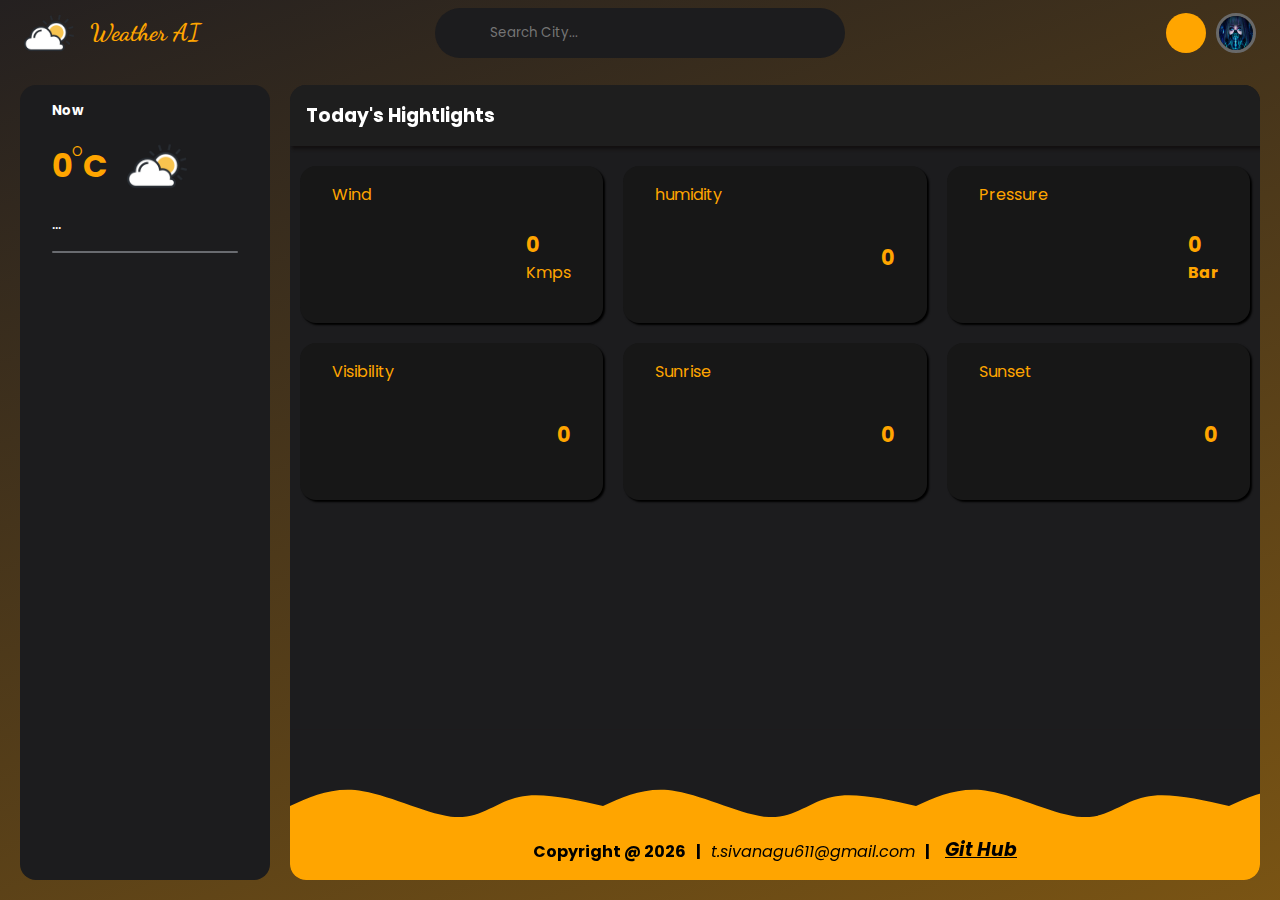
<file: index.html>
<!DOCTYPE html>
<html lang="en">

<head>
    <meta charset="UTF-8">
    <meta name="viewport" content="width=device-width, initial-scale=1.0">
    <title>Weather | App</title>
    <link rel="stylesheet" href="https://cdnjs.cloudflare.com/ajax/libs/font-awesome/6.4.0/css/all.min.css"
        integrity="sha512-iecdLmaskl7CVkqkXNQ/ZH/XLlvWZOJyj7Yy7tcenmpD1ypASozpmT/E0iPtmFIB46ZmdtAc9eNBvH0H/ZpiBw=="
        crossorigin="anonymous" referrerpolicy="no-referrer" />
    <link rel="stylesheet" href="./style.css">
    <link rel="shortcut icon" href="./images/favicon.png">
</head>

<body>
    <main>
        <div class="shade">
        </div>
        <header>
            <nav>
                <div class="left">
                    <div class="img-logo">
                        <img src="./images/weather.png" alt="">
                    </div>
                    <div class="title">
                        <h2>Weather AI</h2>
                    </div>
                </div>
                <div class="middle">
                    <div class="input-box">
                        <div class="search-logo" id="search">
                            <i class="fa-solid fa-magnifying-glass" style="color: inherit;"></i>
                        </div>
                        <div class="input">
                            <input list="places" type="text" placeholder="Search City..." id="place" autofocus>
                            <datalist id="places">
                            </datalist>

                        </div>
                    </div>
                </div>
                <div class="right">
                    <div class="time-box">
                        <h4 id="time"></h4>
                    </div>
                    <div class="user" style="" title="Siva">
                        <a href="https://github.com/Siva611" target="_blank"><img src="./images/1.jpg" alt=""></a>
                    </div>

                </div>
            </nav>
        </header>
        <div class=" app-body">
            <div class="aside">
                <h5>Now</h5>
                <div class="weather">
                    <div class="weather-info">
                        <h1 id="temperature">0</h1><sup>O</sup>
                        <h1>C</h1>
                    </div>
                    <div class="weather-img">
                        <img id="weather-img" src="./images/weather.png" alt="...">
                    </div>
                </div>
                <p id="description">...</p>
                <div class="line"></div>
                <div class="location">
                    <i class="fa-solid fa-location-dot"></i>
                    <h3 id="loc-name"></h3>
                    <h3 id="country"></h3>
                </div>
                <div class="location">
                    <i class="fa-regular fa-clock" style="color: #ffffff;"></i>
                    <h3 id="loc-time"></h3>
                </div>
                <div class="location">
                    <i class="fa-solid fa-calendar-days"></i>
                    <h3 id="loc-date"></h3>
                </div>
            </div>
            <div class="content-wraper">
                <h3>Today's Hightlights</h3>
                <div class="content">
                    <div class="humidity" title="Wind-Speed">
                        <p>Wind</p>
                        <div class="pressure-details">
                            <i class="fa-solid fa-wind" style="color: #ffffff;"></i>
                            <div class="meter-box">
                                <h3 id="wind-speed">0</h3><span>Kmps</span>
                            </div>
                        </div>

                    </div>
                    <div class="humidity" title="Humidity">
                        <p>humidity</p>
                        <div class="pressure-details">
                            <i class="fa-solid fa-temperature-low" style="color: #ffffff;"></i>
                            <div class="meter-box">
                                <h3 id="humidity">0</h3>
                            </div>
                        </div>
                    </div>
                    <div class="humidity" title="Pressure">
                        <p>Pressure</p>
                        <div class="pressure-details">
                            <i class="fa-solid fa-water" style="color: #ffffff;"></i>
                            <div class="meter-box">
                                <h3 id="pressure">0</h3>
                                <h4> Bar</h4>
                            </div>
                        </div>
                    </div>
                    <div class="humidity" title="Visibility">
                        <p>Visibility</p>
                        <div class="pressure-details">
                            <i class="fa-solid fa-eye" style="color: #ffffff;"></i>
                            <div class="meter-box">
                                <h3 id="visibility">0</h3>
                            </div>
                        </div>
                    </div>
                    <div class="humidity" title="Sunrise">
                        <p>Sunrise</p>
                        <div class="pressure-details">
                            <i class="fa-solid fa-sun" style="color: #ffffff;"></i>
                            <div class="meter-box">
                                <h3 id="sunrise">0</h3>

                            </div>
                        </div>
                    </div>
                    <div class="humidity" title="Sunset">
                        <p>Sunset</p>
                        <div class="pressure-details">
                            <i class="fa-solid fa-cloud-moon" style="color: #ffffff;"></i>
                            <div class="meter-box">
                                <h3 id="sunset">0</h3>
                            </div>
                        </div>
                    </div>


                </div>
                <div class="footer">
                    <h4 id="sep">Copyright @ <span id="year"></span>
                        <h4 id="sep">|</h4><em>t.sivanagu611@gmail.com</em>
                    </h4>
                    <h4 id="sep">|</h4>
                    <div class="github">
                        <i class="fa-brands fa-github" style="color: #000000;"></i>
                        <em>
                            <h3><a href="https://github.com/Siva611" target="_blank">Git Hub</a></h3>
                        </em>
                    </div>

                </div>

            </div>
        </div>
    </main>
    <script src="./index.js"></script>
</body>

</html>
</file>
<file: style.css>
@import url('https://fonts.googleapis.com/css2?family=Dancing+Script:wght@600;700&family=Pacifico&family=Poppins:wght@600&family=Quicksand&display=swap');

* {
    box-sizing: border-box;
    margin: 0;
    padding: 0;
    font-family: "Poppins";
}

a {
    color: inherit;
}

body {
    background-color: #131215;
}

main {
    position: relative;
    background-color: #131215;
    width: 100%;
    height: 100vh;
    min-width: 393px;
    overflow: hidden;
    overflow: hidden;
}

.shade {
    position: absolute;
    width: 200vw;
    height: 200vw;
    animation-name: fade;
    animation-timing-function: linear;
    animation-iteration-count: infinite;
    animation-duration: 10s;
    background: linear-gradient(160deg, rgb(36, 32, 32), orange);
    /* background-color: aliceblue; */

}

header {
    height: 65px;
    width: 100%;
    z-index: 20;
}

nav {
    display: flex;
    padding: 0 1.5em;
}

.left,
.middle,
.right {
    z-index: 20;
    flex: 1;
    height: 65px;
    display: flex;
    align-items: center;
}

.left {
    color: white;
    gap: 1em;
    justify-content: flex-start;
}

.left h2 {
    font-size: 1.5em;
    font-weight: 900;
    font-family: 'Dancing Script', cursive;
    color: orange;
}

.img-logo {
    width: 50px;
    height: 50px;
}

.img-logo img {
    width: 100%;
    height: 100%;
}

/* left end */

.middle {
    display: flex;
    gap: 10px;
    align-items: center;
    justify-content: center;
}

.input-box {
    display: flex;
    flex: 1;
    align-items: center;
    height: 50px;
    background-color: #1c1c1e;
    width: 100%;
    border-radius: 50px;
    padding: 5px;
    overflow: hidden;
}

.search-logo {
    color: white;
    cursor: pointer;
    display: grid;
    place-items: center;
    width: 40px;
    height: 40px;
    border-radius: 50%;
    transition: all .3s linear;
}

.search-logo:hover {
    color: black;
    background-color: orange;
}


.input {
    border-radius: 40px;
    flex: 1;
    height: 100%;
}

input {
    padding: 0 10px;
    background-color: transparent;
    color: white;
    border: none;
    width: 100%;
    height: inherit;
}

input:focus {
    outline: none;
}


/* middle end */

.right {
    gap: 10px;
    flex: 1;
    justify-content: flex-end;
}

.time-box {
    height: 40px;
    background-color: orange;
    border-radius: 40px;
    display: flex;
    justify-content: center;
    align-items: center;
    padding: 20px;
    transition: all .2s linear;
}

.user {
    border-radius: 50%;
    overflow: hidden;
    height: 40px;
    width: 40px;
    border-radius: 100%;
    border: 3px solid rgb(105, 105, 105);
    cursor: pointer;
}

.user img {
    width: 100%;
    height: 100%;
}




.app-body {
    height: calc(100vh - 65px);
    width: 100%;
    display: flex;
    flex-direction: column;
    padding: 20px;
    gap: 20px;
}


.aside {
    z-index: 20;
    border-radius: 16px;
    width: 100%;
    height: 300px;
    background-color: #1c1c1e;
    display: flex;
    flex-direction: column;
    padding: 16px;
    padding: 16px 32px;
    color: white;
    gap: 10px;
}

.weather {
    gap: 20px;
    display: flex;
    height: 70px;
    align-items: center;
}

.weather-info {
    display: flex;
}

.weather-img {
    width: 60px;
    height: 60px;
}

.weather img {
    width: 100%;
    height: 100%;
}

.line {
    height: 2px;
    background-color: rgba(240, 248, 255, 0.365);
    border-radius: 2px;
    margin-top: 5px;
}

.location {
    overflow: hidden;
    display: flex;
    gap: 1em;
    align-items: center;
}

.content-wraper {
    z-index: 20;
    border-radius: 16px;
    background-color: #1c1c1e;
    color: white;
    width: 100%;
    overflow: hidden;
    /* padding: 16px; */
    overflow-y: scroll;
}

.content-wraper>h3 {
    color: rgb(255, 255, 255);
    position: sticky;
    top: 0;
    z-index: 99;
    width: 100%;
    padding: 16px 0 16px 16px;
    background-color: rgb(30, 30, 30);
    box-shadow: 2px 3px 3px rgb(19, 16, 16);
}

.content {
    z-index: 20;
    background-color: #1c1c1e;
    width: 100%;
    height: 100%;
    display: flex;
    align-items: flex-start;
    align-content: flex-start;
    flex-wrap: wrap;
    gap: 20px;
    overflow: hidden;
    overflow-y: scroll;
    padding: 10px;
    margin: 10px auto;
}

::-webkit-scrollbar {
    display: none;
}


.humidity,
.pressure {
    color: orange;
    background-color: rgb(23, 23, 23);
    min-height: 150px;
    max-height: 160px;
    border-radius: 16px;
    padding: 1em 2em;
    min-width: 250px;
    flex: 1;
    transition: all .2s linear;
    box-shadow: 2px 2px 2px rgb(0, 0, 0);
    cursor: pointer;

}

.humidity:hover {
    scale: 1.01;
    box-shadow: 1px 2px 2px #ffa500;
}

.pressure-details {
    display: flex;
    align-items: center;
    justify-content: space-between;
    height: 100px;
}

.pressure-details h3 {
    font-size: 1.3em;
}

.weather-info {
    color: #ffa500;
}


.meter-box {
    display: flex;
    flex-direction: column;
    gap: 0;
}

.meter-box h3,
h4 {
    margin: 0;
}


.footer {
    position: sticky;
    bottom: 0;
    left: 0;
    background-color: rgb(30, 30, 30);
    height: 150px;
    width: 100%;
    z-index: 20;
    z-index: 99;
    box-shadow: 2px 3px 3px rgb(255, 0, 0);
    background: url(./images/wave.svg);
    display: flex;
    align-items: flex-end;
    justify-content: center;
    padding: 16px 0;
    gap: 10px;
    color: black;
}

.github {
    display: flex;
    align-items: center;
    gap: 5px;
}

.github i {
    font-size: 1.3em;
}











































@media screen and (max-width:600px) {
    .right {
        flex: 0;
        overflow: hidden;
    }

    .img-logo {
        width: 30px;
        height: 30px;
    }

    .left h2 {
        font-size: 1.2em;
        font-weight: 900;
        font-family: 'Dancing Script', cursive;
        color: orange;
    }

    .content-wraper {
        flex-direction: column;
        flex-wrap: wrap;
    }

    .humidity,
    .pressure {
        flex: 1;
    }

    .content i {
        font-size: 1.8em;
    }

    .footer {
        flex-direction: column;
        gap: 3px;
        flex-wrap: wrap;
        padding-bottom: 9px;
        align-items: center;
        justify-content: flex-end;
    }

    .footer h3,
    h4 {
        font-size: .8em;
    }

    #sep {
        display: none;
    }

}

@media screen and (min-width:701px) {
    .app-body {
        flex-direction: row;
    }

    .aside {
        max-width: 250px;
        height: 100%;
    }

    .content-wraper {
        display: flex;
        flex-wrap: wrap;
        justify-content: center;
        align-items: flex-start;
        align-content: flex-start;
    }

    .content i {
        font-size: 3em;
    }
}



@keyframes fade {}
</file>
